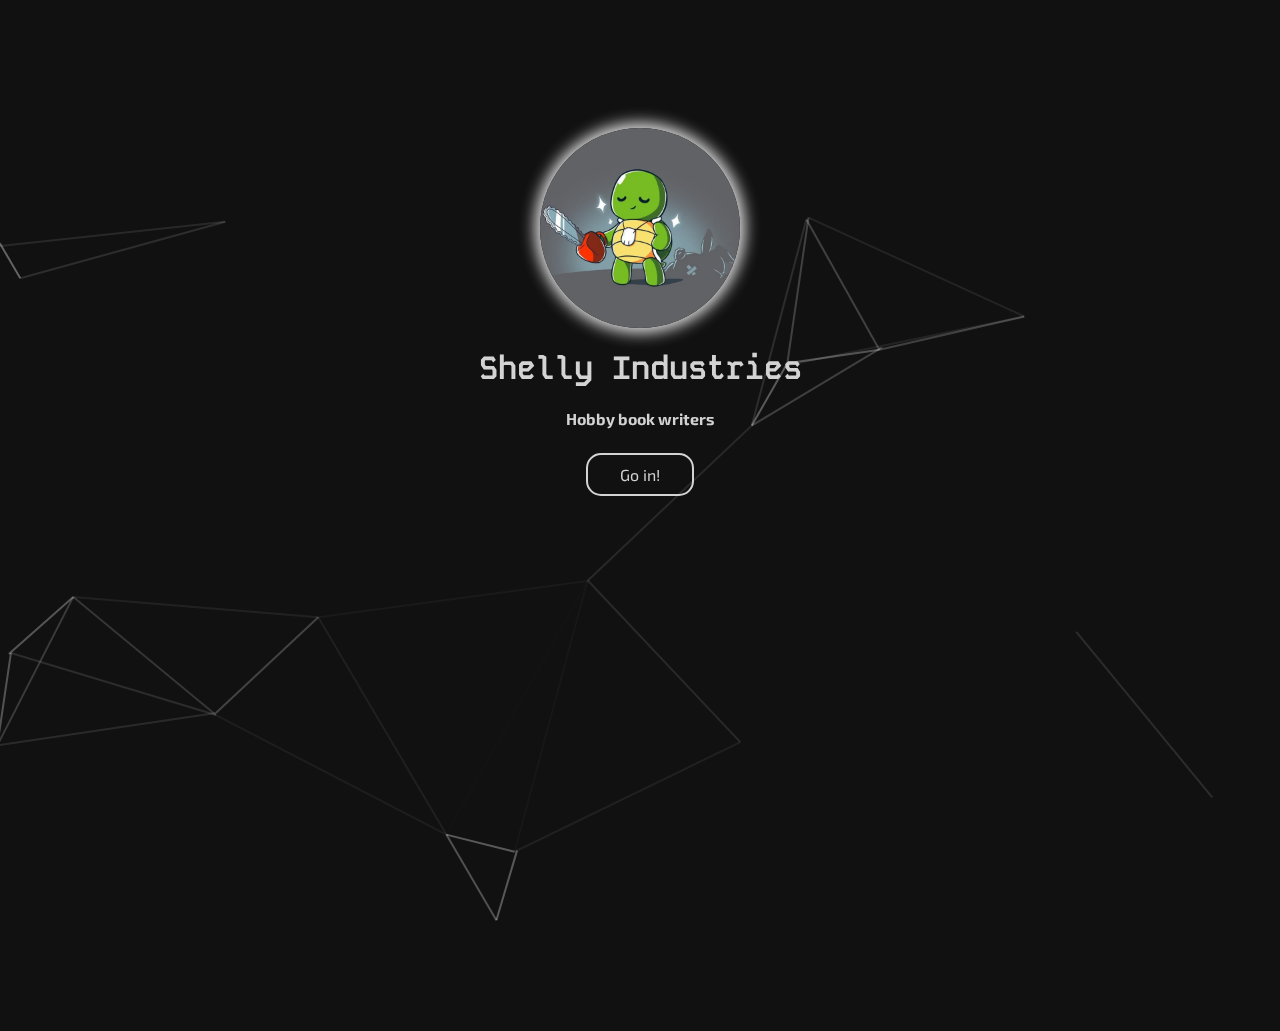
<file: index.html>
<!DOCTYPE html>
<html lang="en">
<head>
    <meta charset="UTF-8">
    <meta name="viewport" content="width=device-width, initial-scale=1.0">
    <title>Shelly Mansion</title>

    <link rel="shortcut icon" href="src/turtle.svg" type="image/x-icon">
    <link rel="stylesheet" href="css/style.css">
    <link rel="preconnect" href="https://fonts.googleapis.com">
    <link rel="preconnect" href="https://fonts.gstatic.com" crossorigin>
    <link href="https://fonts.googleapis.com/css2?family=Kode+Mono:wght@400..700&display=swap" rel="stylesheet">
    <link rel="preconnect" href="https://fonts.googleapis.com">
    <link rel="preconnect" href="https://fonts.gstatic.com" crossorigin>
    <link href="https://fonts.googleapis.com/css2?family=Exo+2:ital,wght@0,100..900;1,100..900&family=Kode+Mono:wght@400..700&display=swap" rel="stylesheet">
</head>
<body>
    <div id="bg" class="bg"></div>
    <div class="container">
        <div id="box">
            <img src="src/5946620123b2c6292c92c63f1c1c31c7.jpg" alt="logo">
            <h2>Shelly Industries</h2>
            <h4>Hobby book writers</h4>
            <div id="enter-btn">Go in!</div>
        </div>
    </div>


    <script src="js/particles.js-master/particles.min.js"></script>
    <script>
        function clicked(){window.location="home.html"}
        goIn = document.getElementById("enter-btn").addEventListener("click",clicked);

        particlesJS.load('bg', 'js/particles.json', function() {
        console.log('callback - particles.js config loaded');
        });
    </script>
</body>
</html>
</file>
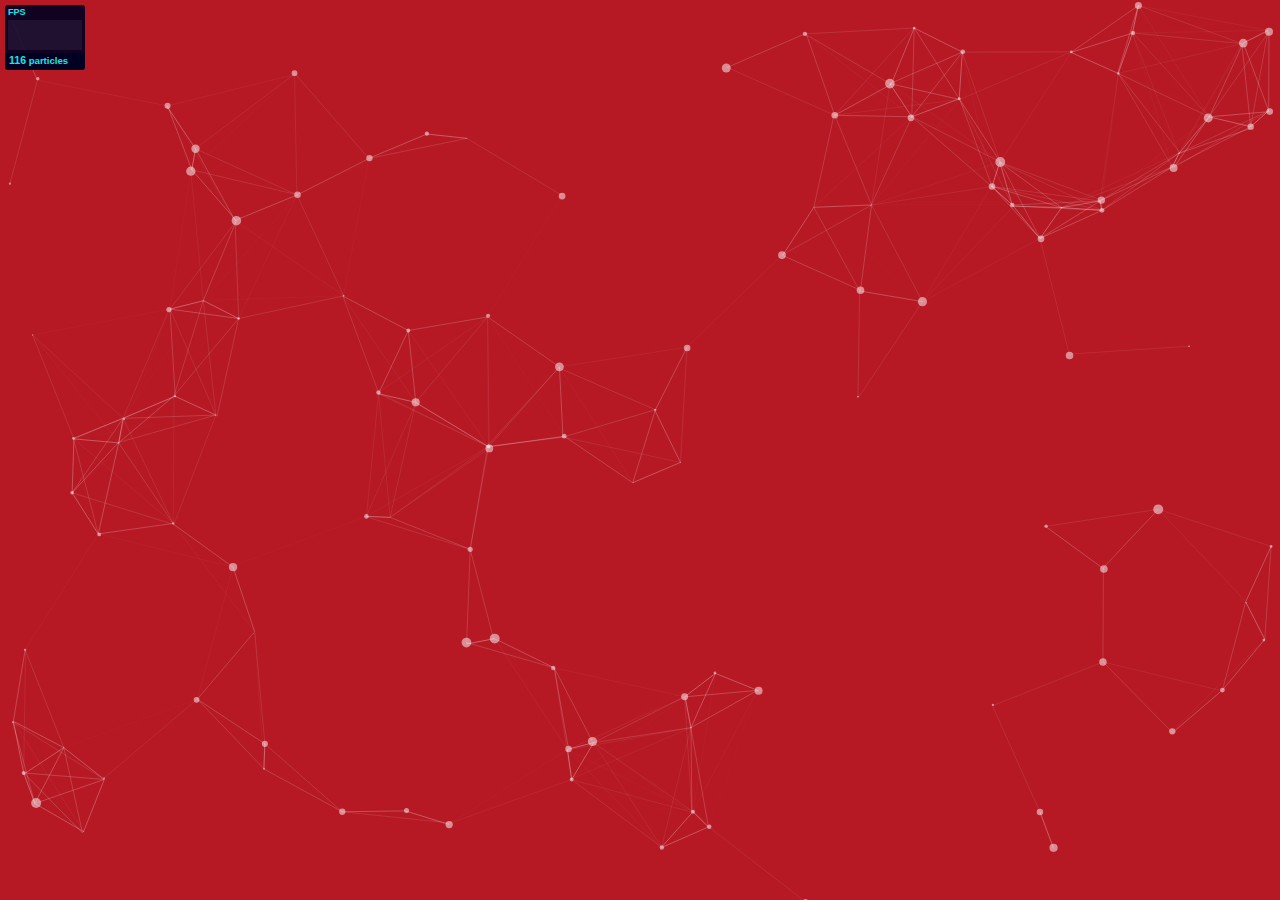
<file: js/particles.js-master/demo/index.html>
<!DOCTYPE html>
<html lang="en">
<head>
  <meta charset="utf-8">
  <title>particles.js</title>
  <meta name="description" content="particles.js is a lightweight JavaScript library for creating particles.">
  <meta name="author" content="Vincent Garreau" />
  <meta name="viewport" content="width=device-width, initial-scale=1.0, minimum-scale=1.0, maximum-scale=1.0, user-scalable=no">
  <link rel="stylesheet" media="screen" href="css/style.css">
</head>
<body>

<!-- count particles -->
<div class="count-particles">
  <span class="js-count-particles">--</span> particles
</div>

<!-- particles.js container -->
<div id="particles-js"></div>

<!-- scripts -->
<script src="../particles.js"></script>
<script src="js/app.js"></script>

<!-- stats.js -->
<script src="js/lib/stats.js"></script>
<script>
  var count_particles, stats, update;
  stats = new Stats;
  stats.setMode(0);
  stats.domElement.style.position = 'absolute';
  stats.domElement.style.left = '0px';
  stats.domElement.style.top = '0px';
  document.body.appendChild(stats.domElement);
  count_particles = document.querySelector('.js-count-particles');
  update = function() {
    stats.begin();
    stats.end();
    if (window.pJSDom[0].pJS.particles && window.pJSDom[0].pJS.particles.array) {
      count_particles.innerText = window.pJSDom[0].pJS.particles.array.length;
    }
    requestAnimationFrame(update);
  };
  requestAnimationFrame(update);
</script>

</body>
</html>
</file>
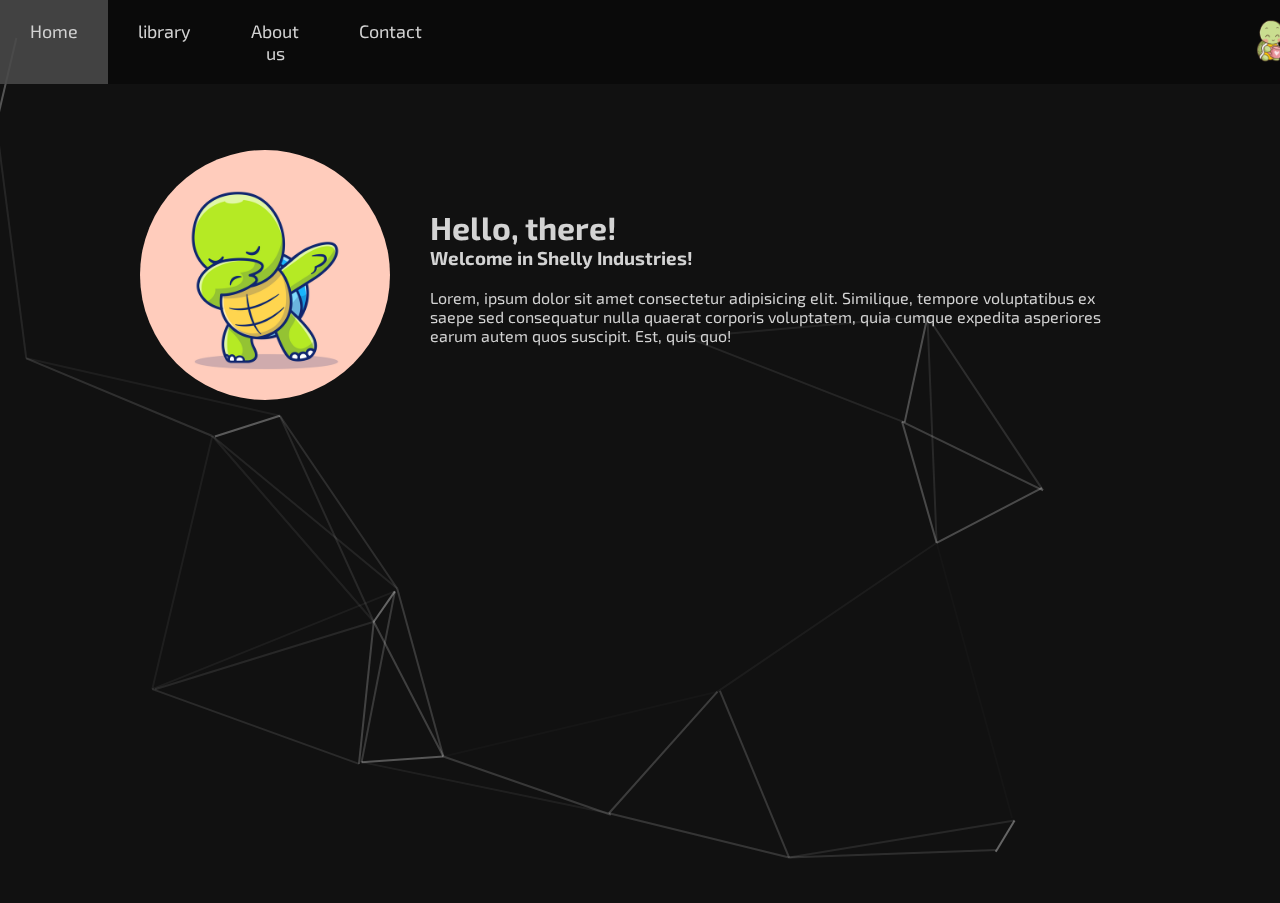
<file: about.html>
<!DOCTYPE html>
<html lang="en">
<head>
    <meta charset="UTF-8">
    <meta name="viewport" content="width=device-width, initial-scale=1.0">
    <title>Home Page</title>

    <link rel="shortcut icon" href="src/turtle.svg" type="image/x-icon">
    <link rel="stylesheet" href="css/style.css">
    <link rel="preconnect" href="https://fonts.googleapis.com">
    <link rel="preconnect" href="https://fonts.gstatic.com" crossorigin>
    <link href="https://fonts.googleapis.com/css2?family=Kode+Mono:wght@400..700&display=swap" rel="stylesheet">
    <link rel="preconnect" href="https://fonts.googleapis.com">
    <link rel="preconnect" href="https://fonts.gstatic.com" crossorigin>
    <link href="https://fonts.googleapis.com/css2?family=Exo+2:ital,wght@0,100..900;1,100..900&family=Kode+Mono:wght@400..700&display=swap" rel="stylesheet">
</head>
<body>
    <div id="bg" class="bg"></div>
    <div class="nav-bar">
        <a href="home.html" class="nav-btn">Home</a><a href="library.html" class="nav-btn">library</a><a href="about.html" class="nav-btn">About us</a><a href="contact.html" class="nav-btn">Contact</a>
        <img id="nav-ico" src="src/icon.webp" alt="ico">
    </div>
    <div id="about-container">
        <div id="about-box">
            <div id="img-box">
                <img src="src/6a1f1809b728a11a1730ee535dc60618.png" alt="pfp">
            </div>
            <div id="text-box">
                <h2>Hello, there!</h2>
                <h3>Welcome in <span>Shelly Industries</span>!</h3><br>
                <p>Lorem, ipsum dolor sit amet consectetur adipisicing elit. Similique, tempore voluptatibus ex saepe sed consequatur nulla quaerat corporis voluptatem, quia cumque expedita asperiores earum autem quos suscipit. Est, quis quo!</p>
            </div>
        </div>
    </div>


    <script src="js/particles.js-master/particles.min.js"></script>
    <script>
        particlesJS.load('bg', 'js/particles.json', function() {
        console.log('callback - particles.js config loaded');
        });
    </script>
</body>
</html>
</file>
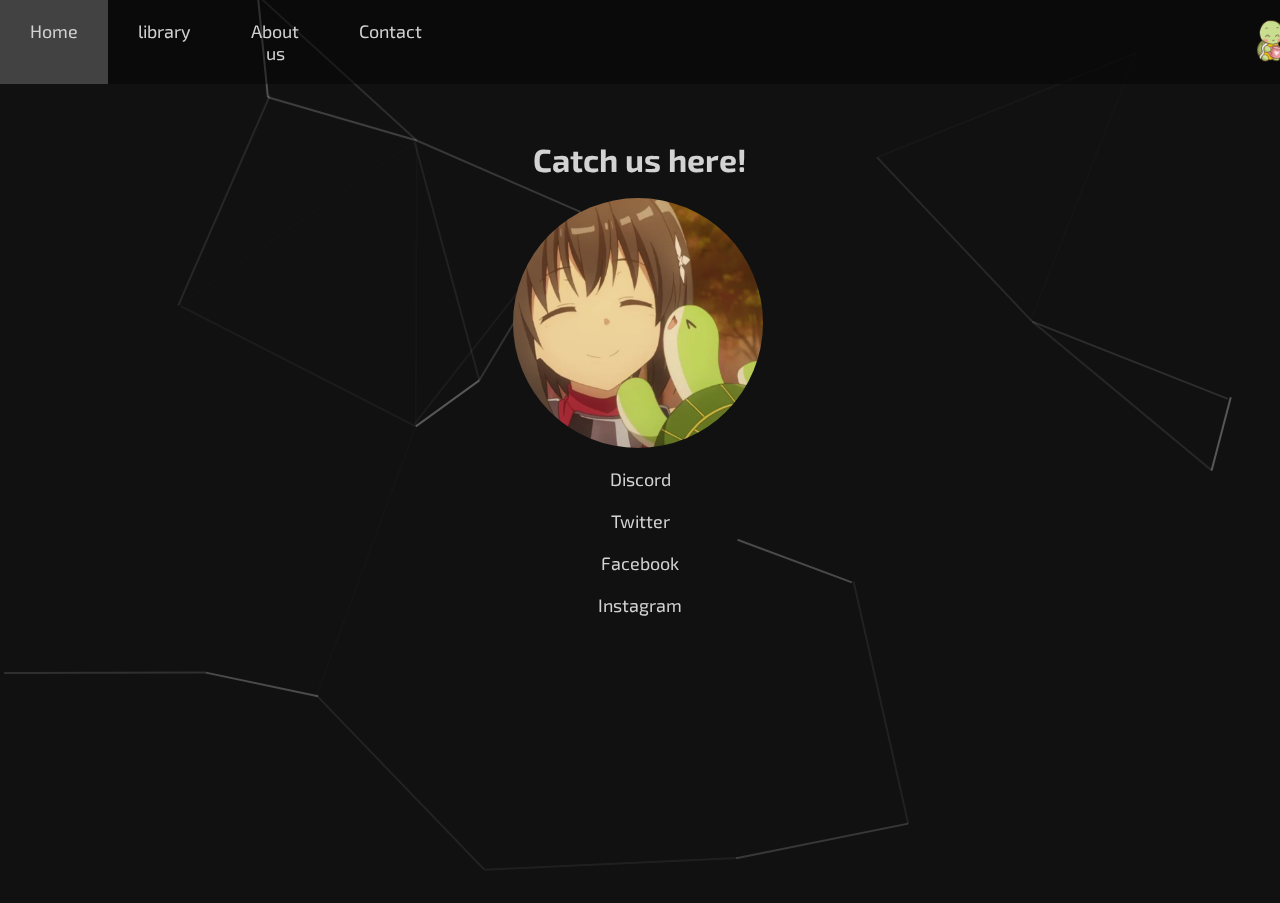
<file: contact.html>
<!DOCTYPE html>
<html lang="en">
<head>
    <meta charset="UTF-8">
    <meta name="viewport" content="width=device-width, initial-scale=1.0">
    <title>Home Page</title>

    <link rel="shortcut icon" href="src/turtle.svg" type="image/x-icon">
    <link rel="stylesheet" href="css/style.css">
    <link rel="preconnect" href="https://fonts.googleapis.com">
    <link rel="preconnect" href="https://fonts.gstatic.com" crossorigin>
    <link href="https://fonts.googleapis.com/css2?family=Kode+Mono:wght@400..700&display=swap" rel="stylesheet">
    <link rel="preconnect" href="https://fonts.googleapis.com">
    <link rel="preconnect" href="https://fonts.gstatic.com" crossorigin>
    <link href="https://fonts.googleapis.com/css2?family=Exo+2:ital,wght@0,100..900;1,100..900&family=Kode+Mono:wght@400..700&display=swap" rel="stylesheet">
</head>
<body>
    <div id="bg" class="bg"></div>
    <div id="contact-container">
        <div class="nav-bar">
            <a href="home.html" class="nav-btn">Home</a><a href="library.html" class="nav-btn">library</a><a href="about.html" class="nav-btn">About us</a><a href="contact.html" class="nav-btn">Contact</a>
            <img id="nav-ico" src="src/icon.webp" alt="ico">
        </div>
        <div id="contact-box">
            <h2>Catch us here!</h2>
            <img src="src/logo.jpg" alt="pfp">
            <div id="contacts">
                <a href="" class="contact-link">Discord</a>
                <a href="" class="contact-link">Twitter</a>
                <a href="" class="contact-link">Facebook</a>
                <a href="" class="contact-link">Instagram</a>
            </div>
        </div>
    </div>


    <script src="js/particles.js-master/particles.min.js"></script>
    <script>
        particlesJS.load('bg', 'js/particles.json', function() {
        console.log('callback - particles.js config loaded');
        });
    </script>
</body>
</html>
</file>
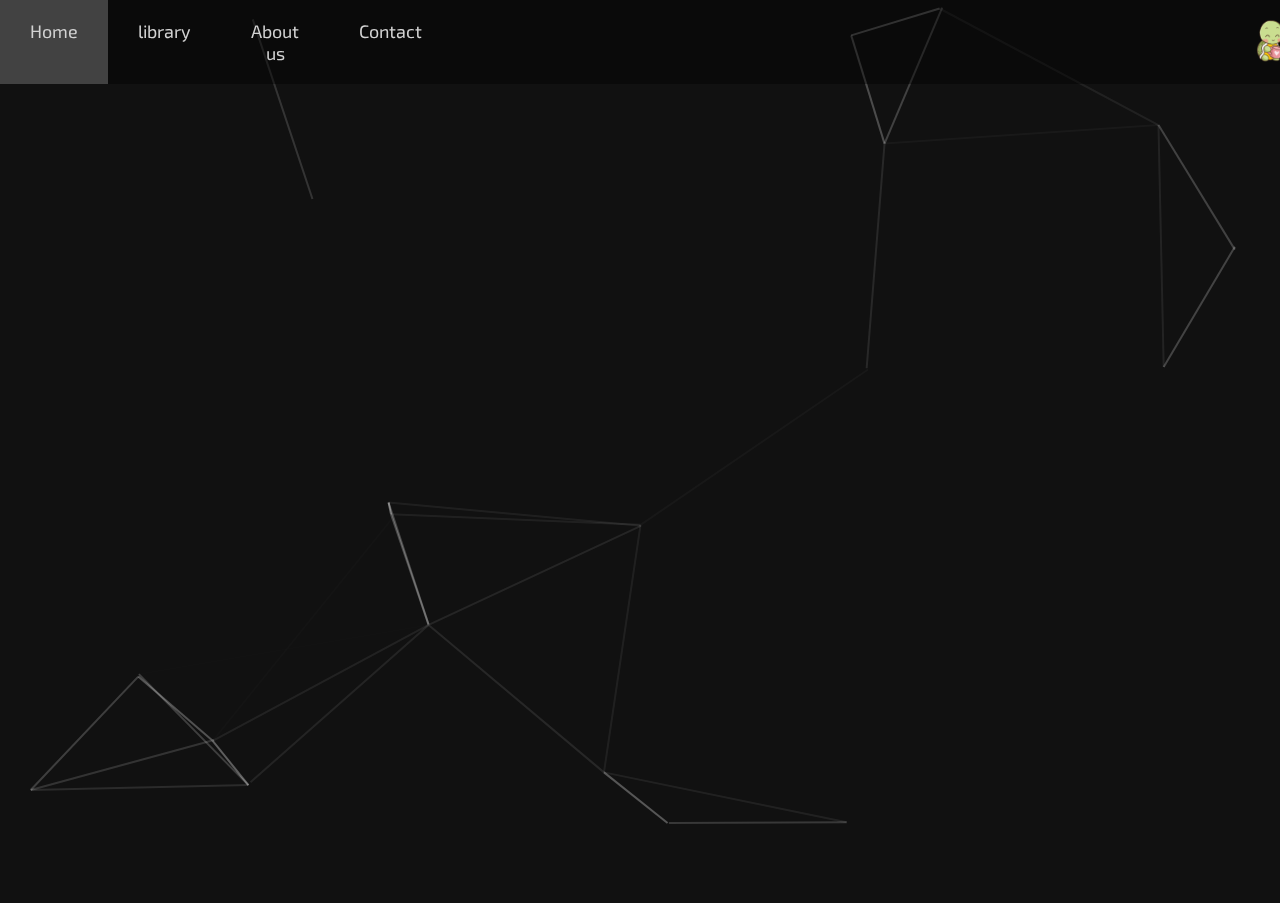
<file: home.html>
<!DOCTYPE html>
<html lang="en">
<head>
    <meta charset="UTF-8">
    <meta name="viewport" content="width=device-width, initial-scale=1.0">
    <title>Home Page</title>

    <link rel="shortcut icon" href="src/turtle.svg" type="image/x-icon">
    <link rel="stylesheet" href="css/style.css">
    <link rel="preconnect" href="https://fonts.googleapis.com">
    <link rel="preconnect" href="https://fonts.gstatic.com" crossorigin>
    <link href="https://fonts.googleapis.com/css2?family=Kode+Mono:wght@400..700&display=swap" rel="stylesheet">
    <link rel="preconnect" href="https://fonts.googleapis.com">
    <link rel="preconnect" href="https://fonts.gstatic.com" crossorigin>
    <link href="https://fonts.googleapis.com/css2?family=Exo+2:ital,wght@0,100..900;1,100..900&family=Kode+Mono:wght@400..700&display=swap" rel="stylesheet">
</head>
<body>
    <div id="bg" class="bg"></div>
    <div id="home-container">
        <div class="nav-bar">
            <a href="home.html" class="nav-btn">Home</a><a href="library.html" class="nav-btn">library</a><a href="about.html" class="nav-btn">About us</a><a href="contact.html" class="nav-btn">Contact</a>
            <img id="nav-ico" src="src/icon.webp" alt="ico">
        </div>
    </div>


    <script src="js/particles.js-master/particles.min.js"></script>
    <script>
        particlesJS.load('bg', 'js/particles.json', function() {
        console.log('callback - particles.js config loaded');
        });
    </script>
</body>
</html>
</file>
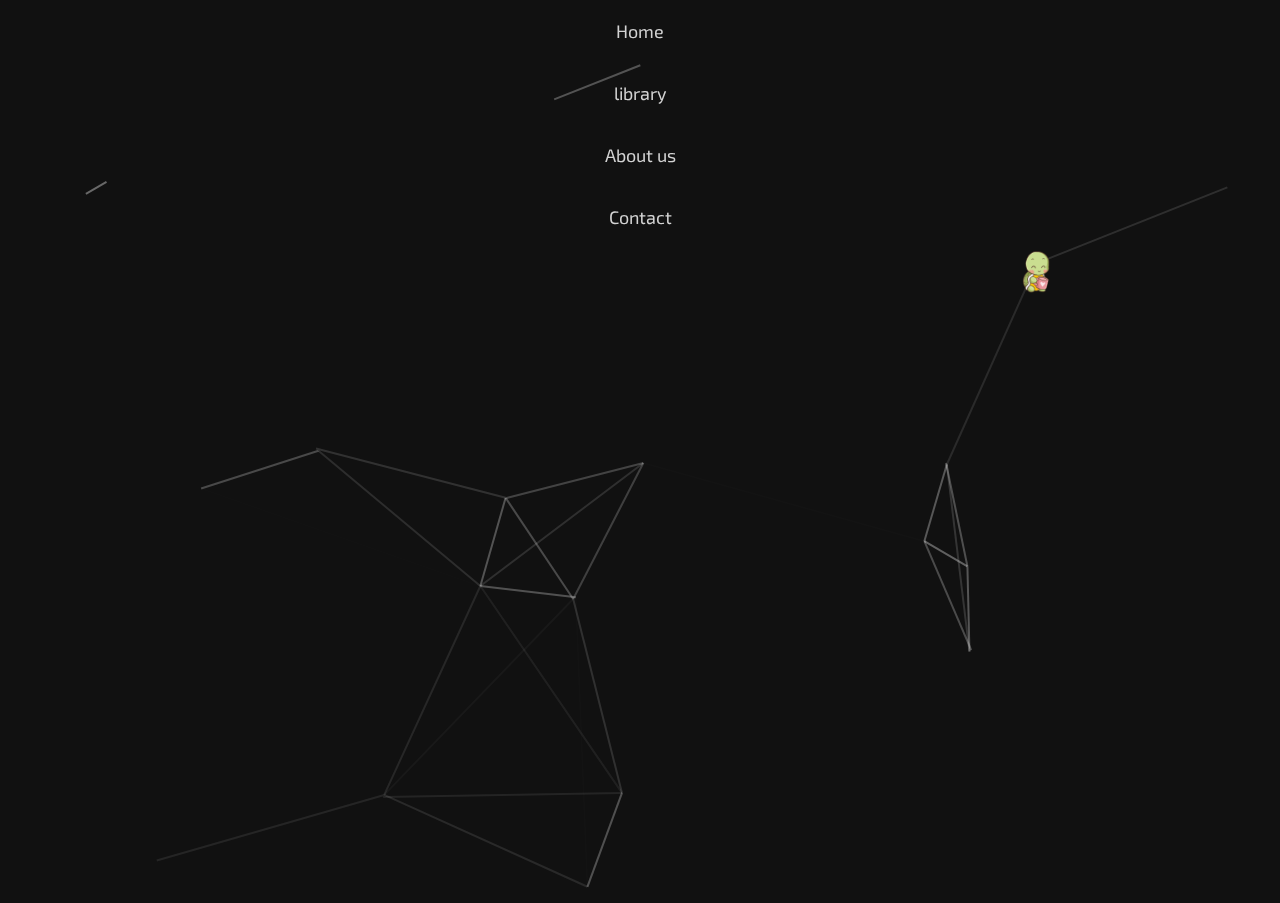
<file: library.html>
<!DOCTYPE html>
<html lang="en">
<head>
    <meta charset="UTF-8">
    <meta name="viewport" content="width=device-width, initial-scale=1.0">
    <title>Home Page</title>

    <link rel="shortcut icon" href="src/turtle.svg" type="image/x-icon">
    <link rel="stylesheet" href="css/style.css">
    <link rel="preconnect" href="https://fonts.googleapis.com">
    <link rel="preconnect" href="https://fonts.gstatic.com" crossorigin>
    <link href="https://fonts.googleapis.com/css2?family=Kode+Mono:wght@400..700&display=swap" rel="stylesheet">
    <link rel="preconnect" href="https://fonts.googleapis.com">
    <link rel="preconnect" href="https://fonts.gstatic.com" crossorigin>
    <link href="https://fonts.googleapis.com/css2?family=Exo+2:ital,wght@0,100..900;1,100..900&family=Kode+Mono:wght@400..700&display=swap" rel="stylesheet">
</head>
<body>
    <div id="bg" class="bg"></div>
    <div id="home-container">
        <div id="nav-bar">
            <a href="home.html" class="nav-btn">Home</a><a href="library.html" class="nav-btn">library</a><a href="about.html" class="nav-btn">About us</a><a href="contact.html" class="nav-btn">Contact</a>
            <img id="nav-ico" src="src/icon.webp" alt="ico">
        </div>
    </div>


    <script src="js/particles.js-master/particles.min.js"></script>
    <script>
        particlesJS.load('bg', 'js/particles.json', function() {
        console.log('callback - particles.js config loaded');
        });
    </script>
</body>
</html>
</file>
<file: css/style.css>
*{
    padding: 0;
    margin: 0;
    box-sizing: border-box;
    user-select: none;
    text-decoration: none;
    transition: .2s;
}

body{
    background-color: #111;
    color: #d3d3d3;
    overflow: hidden;
    position: relative;
    font-family: "Exo 2", sans-serif;
}

.bg{
    position: absolute;
    width: 100svw;
    height: 100svh;
    z-index: -10;
}

.container{
    width: 1000px;
    display: flex;
    margin: 10% auto;
    flex-direction: column;
    justify-content: center;
    align-items: center;
}

#box{
    text-align: center;
    display: flex;
    flex-direction: column;
    justify-content: center;
    align-items: center;
    animation-name: float;
    animation-duration: 4s;
    animation-iteration-count: infinite;
    animation-timing-function: linear;
}

@keyframes float {
	0% {
		transform: translatey(0px);
	}
	50% {
		transform: translatey(-20px);
	}
	100% {
		transform: translatey(0px);
	}
}

#box img{
    width: 200px;
    height: 200px;
    border-radius: 50%;
    box-shadow: 0 0 15px 5px #e3e3e3;
}

#box h2{
    font-family: "Kode Mono", monospace;
    padding: 20px;
    font-size: 32px;
}

#enter-btn{
    margin: 25px;
    display: block;
    padding: 10px;
    width: 30%;
    border-radius: 15px;
    border:2px solid #d3d3d3;
    cursor: pointer;
}

#enter-btn:hover{
    width: 32%;
    box-shadow: 0 0 20px 0 #e3e3e3;
}


/* Home */

#home-container{
    width: 100svw;
    display: flex;
    flex-direction: column;
    justify-content: center;
    align-items: center;
}

.nav-bar{
    top: 0;
    left: 0;
    width: 100svw;
    position: absolute;
    z-index: 1000;
    display: flex;
    flex-direction: row;
    justify-content: start;
    background-color: rgba(1, 1, 1, .4);
    margin: 0;
}

.nav-btn{
    display: block;
    font-size: 18px;
    padding: 20px 30px;
    color: #d3d3d3;
    text-align: center;
}

.nav-btn:hover{
    background-color: rgba(80, 80, 80, .8);
}

#nav-ico{
    width: 50px;
    height: 50px;
    display: flex;
    justify-self: flex-end;
    margin-left: 62svw;
    align-self: center;
}


/* About */

#about-container{
    width: 1000px;
    margin: 0 auto;
    display: flex;
}

#about-box{
    margin-top: 15%;
    display: flex;
    flex-direction: row;
    justify-content: center;
    align-items: center;
    gap: 40px;
}

@keyframes shake{
    0%{
        transform: rotateZ(0deg);
    }
    25%{
        transform: rotateZ(-10deg);
    }
    100%{
        transform: rotateZ(0deg);
    }
    
}

#img-box img{
    width: 250px;
    height: 250px;
    border-radius: 50%;
    object-fit: cover;
    animation-name: shake;
    animation-duration: 1.5s;
    animation-timing-function: linear;
    animation-iteration-count: infinite;
}

#text-box h2{
    font-size: 32px;
}

/* Contact */

#contact-container{
    width: 1000px;
    display: flex;
    flex-direction: column;
    margin: 0 auto;
    justify-content: center;
    align-items: center;
}

#contact-box{
    display: flex;
    flex-direction: column;
    margin-top: 12%;
    text-align: center;
}

#contact-box h2{
    padding: 20px;
    font-size: 32px;
}

#contacts{
    display: flex;
    flex-direction: column;
    gap: 20px;
    margin: 20px;
    font-size: 18px;
}

#contacts a{
    color: #d3d3d3;
}

#contact-box img{
    width: 250px;
    height: 250px;
    border-radius: 50%;
    object-fit: cover;
}
</file>
<file: js/particles.js-master/demo/css/style.css>
/* =============================================================================
   HTML5 CSS Reset Minified - Eric Meyer
   ========================================================================== */

html,body,div,span,object,iframe,h1,h2,h3,h4,h5,h6,p,blockquote,pre,abbr,address,cite,code,del,dfn,em,img,ins,kbd,q,samp,small,strong,sub,sup,var,b,i,dl,dt,dd,ol,ul,li,fieldset,form,label,legend,table,caption,tbody,tfoot,thead,tr,th,td,article,aside,canvas,details,figcaption,figure,footer,header,hgroup,menu,nav,section,summary,time,mark,audio,video{margin:0;padding:0;border:0;outline:0;font-size:100%;vertical-align:baseline;background:transparent}
body{line-height:1}
article,aside,details,figcaption,figure,footer,header,hgroup,menu,nav,section{display:block}
nav ul{list-style:none}
blockquote,q{quotes:none}
blockquote:before,blockquote:after,q:before,q:after{content:none}
a{margin:0;padding:0;font-size:100%;vertical-align:baseline;background:transparent;text-decoration:none}
mark{background-color:#ff9;color:#000;font-style:italic;font-weight:bold}
del{text-decoration:line-through}
abbr[title],dfn[title]{border-bottom:1px dotted;cursor:help}
table{border-collapse:collapse;border-spacing:0}
hr{display:block;height:1px;border:0;border-top:1px solid #ccc;margin:1em 0;padding:0}
input,select{vertical-align:middle}
li{list-style:none}


/* =============================================================================
   My CSS
   ========================================================================== */

/* ---- base ---- */

html,body{ 
	width:100%;
	height:100%;
	background:#111;
}

html{
  -webkit-tap-highlight-color: rgba(0, 0, 0, 0);
}

body{
  font:normal 75% Arial, Helvetica, sans-serif;
}

canvas{
  display:block;
  vertical-align:bottom;
}


/* ---- stats.js ---- */

.count-particles{
  background: #000022;
  position: absolute;
  top: 48px;
  left: 0;
  width: 80px;
  color: #13E8E9;
  font-size: .8em;
  text-align: left;
  text-indent: 4px;
  line-height: 14px;
  padding-bottom: 2px;
  font-family: Helvetica, Arial, sans-serif;
  font-weight: bold;
}

.js-count-particles{
  font-size: 1.1em;
}

#stats,
.count-particles{
  -webkit-user-select: none;
  margin-top: 5px;
  margin-left: 5px;
}

#stats{
  border-radius: 3px 3px 0 0;
  overflow: hidden;
}

.count-particles{
  border-radius: 0 0 3px 3px;
}


/* ---- particles.js container ---- */

#particles-js{
  width: 100%;
  height: 100%;
  background-color: #b61924;
  background-image: url('');
  background-size: cover;
  background-position: 50% 50%;
  background-repeat: no-repeat;
}
</file>
